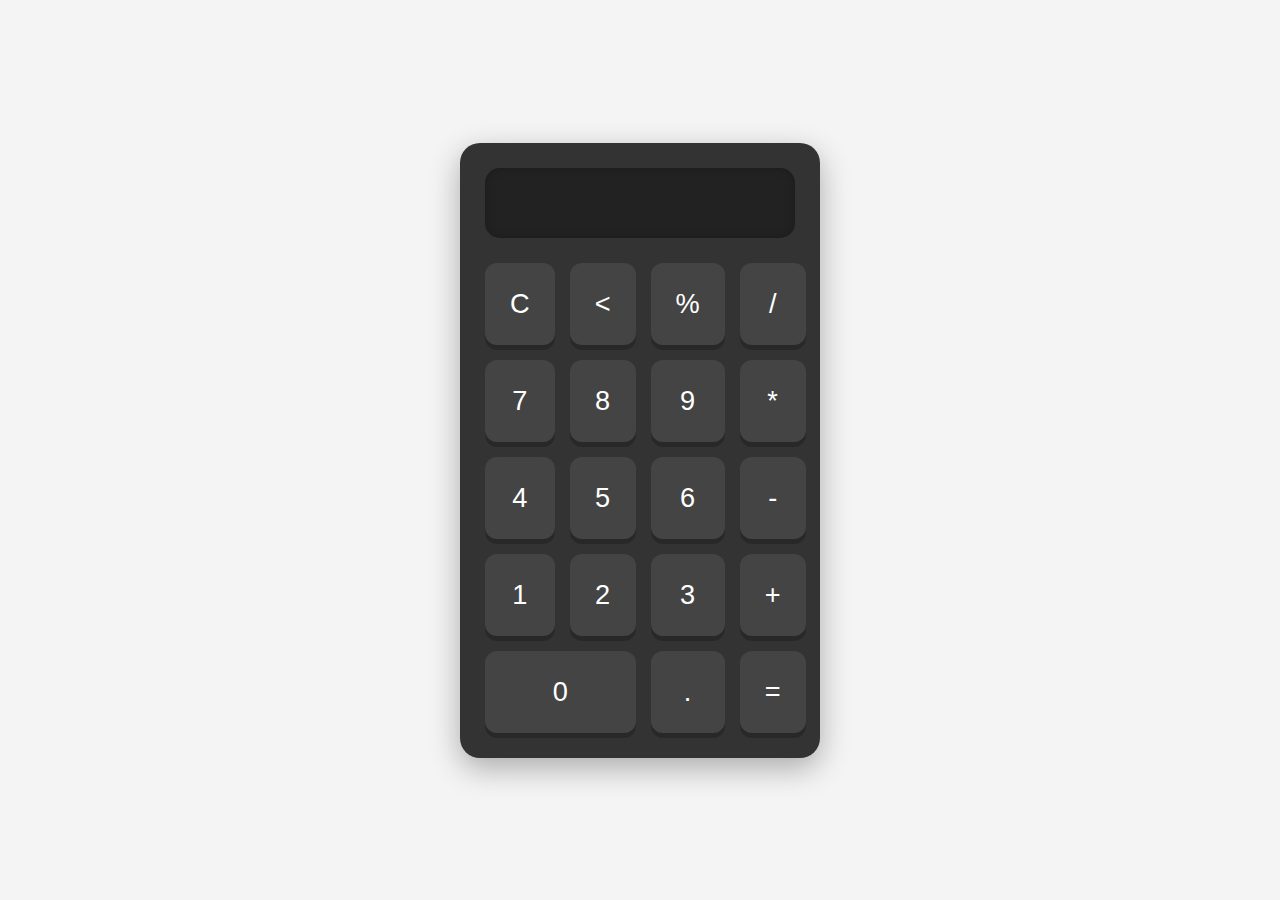
<file: atividades da facul/Html.css.script/index.html>
<!DOCTYPE html>
<html lang="pt-br">
<head>
    <meta charset="UTF-8">
    <meta name="viewport" content="width=device-width, initial-scale=1.0">
    <title>Document</title>
    <link rel="stylesheet" href="css.css">
</head>
<body>
  <div class="container">
     <div id="tela" class="tela">
       <p id="resultado"></p>
    </div>
        <div class="botoes">
                <td><button onclick="clean()">C</button></td>
                <td><button onclick="back()"><</button></td>
                <td><button onclick="insert('%')">%</button></td>
                <td><button onclick="insert('/')">/</button></td>
                
                <td><button onclick="insert('7')">7</button></td>
                <td><button onclick="insert('8')">8</button></td>
                <td><button onclick="insert('9')">9</button></td>
                <td><button onclick="insert('*')">*</button></td>
               
            
                <td><button onclick="insert('4')">4</button></td>
                <td><button onclick="insert('5')">5</button></td>
                <td><button onclick="insert('6')">6</button></td>
                 <td><button onclick="insert('-')">-</button></td>
                
             
                <td><button onclick="insert('1')">1</button></td>
                <td><button onclick="insert('2')">2</button></td>
                <td><button onclick="insert('3')">3</button></td>
                <td><button onclick="insert('+')">+</button></td>
                
                
                 <td><button onclick="insert('0')" class="zero">0</button></td>
                 <td><button onclick="insert('.')">.</button></td>
                <td rowspan="2"><button onclick="calcular('=')">=</button></td>
                
        </div>
  </div>
  <script>
    function insert(num){
        var numero = document.getElementById('resultado').innerHTML;
        document.getElementById('resultado').innerHTML = numero + num;
    }
    function clean(){
        document.getElementById('resultado').innerHTML = "";
    }
    function back(){
        var resultado = document.getElementById('resultado').innerHTML;
        document.getElementById('resultado').innerHTML = resultado.substring(0, resultado.length - 1);
    }
    function calcular() {
            try {
                var resultado = document.getElementById('resultado').innerHTML;

                // Tratamento para porcentagem
                if (resultado.includes('%')) {
                    resultado = resultado.replace(/(\d+)%/g, '($1/100)');
                }

                // Avalia a expressão de forma segura
                document.getElementById('resultado').innerHTML = Function('"use strict"; return (' + resultado + ')')();
            } catch (e) {
                document.getElementById('resultado').innerHTML = "Error";
            }
        }
  
  </script>
</body>
</html>
</file>
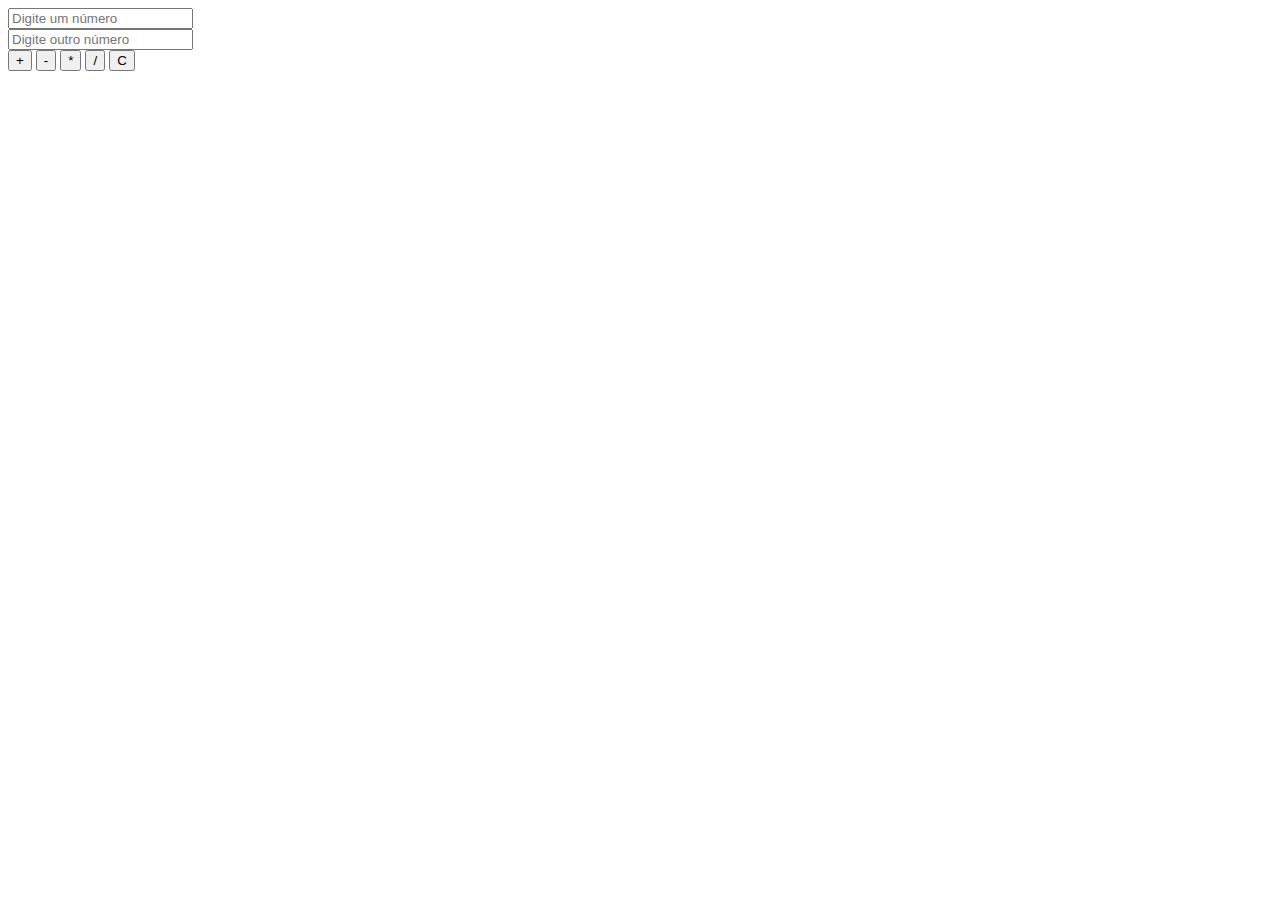
<file: atividades da facul/script/index.html>
<!DOCTYPE html>
<html lang="pt-br">
<head>
    <meta charset="UTF-8">
    <meta name="viewport" content="width=device-width, initial-scale=1.0">
    <title>Document</title>
</head>
<body>
    <input type="number" id="n1" placeholder="Digite um número"> <br>
    <input type="number" id="n2" placeholder="Digite outro número"><br>
    <button onclick="adicao()">+</button>
    <button onclick="subtracao()">-</button>
    <button onclick="multiplicacao()">*</button>
    <button onclick="divisao()">/</button>
    <button onclick="apagar()">C</button>

    <script>
        function adicao() {
            let n1 = parseFloat(document.getElementById('n1').value);
            let n2 = parseFloat(document.getElementById('n2').value);
            let resultado = n1 + n2;
            alert('Resultado é: ' + resultado);
        }
        function subtracao() {
            let n1 = parseFloat(document.getElementById('n1').value);
            let n2 = parseFloat(document.getElementById('n2').value);
            let resultado = n1 - n2;
            alert("Resultado: " + resultado);
        }
        function multiplicacao(){
            let n1 = parseFloat(document.getElementById('n1').value);
            let n2 = parseFloat(document.getElementById('n2').value);
            let resultado = n1 * n2;
            alert('Resultado: ' + resultado);
        }
        function divisao(){
            let n1 = parseFloat(document.getElementById('n1').value)
            let n2 = parseFloat(document.getElementById('n2').value)
            if (n2 != 0 ){
                let resultado = n1 / n2
                alert(resultado)
            } else{
                alert('Não é possivel dividir por zero')
            }
        }
        function apagar() {
            document.getElementById('n1').value = '';
            document.getElementById('n2').value = '';
        }
    </script>
</body>
</html>
</file>
<file: atividades da facul/Html.css.script/css.css>
* {
    margin: 0;
    padding: 0;
    box-sizing: border-box;
}

body {
    font-family: 'Arial', sans-serif;
    background-color: #f4f4f4;
    display: flex;
    justify-content: center;
    align-items: center;
    height: 100vh;
}

.container {
    width: 360px; 
    padding: 25px;
    background-color: #333;
    border-radius: 20px;
    box-shadow: 0px 10px 30px rgba(0, 0, 0, 0.3);
}

.tela {
    background-color: #222;
    color: white;
    font-size: 2.5rem;
    height: 70px;
    display: flex;
    align-items: center;
    justify-content: flex-end;
    padding: 0 20px;
    border-radius: 15px;
    box-shadow: inset 0px 0px 10px rgba(0, 0, 0, 0.2);
    margin-bottom: 25px;
}

.botoes {
    display: grid;
    grid-template-columns: repeat(4, 1fr);
    grid-gap: 15px;
}

button {
    background-color: #444;
    color: white;
    border: none;
    font-size: 1.7rem;
    padding: 25px;
    border-radius: 12px;
    cursor: pointer;
    transition: background-color 0.3s, box-shadow 0.3s;
    box-shadow: 0 5px rgba(0, 0, 0, 0.2);
}

button:hover {
    background-color: #555;
}

button:active {
    background-color: #222;
    box-shadow: none;
}

button.zero {
    grid-column: span 2;
}

button.igual {
    background-color: #d35400;
    grid-column: span 1;
    height: calc(100% + 15px); 
}
</file>
